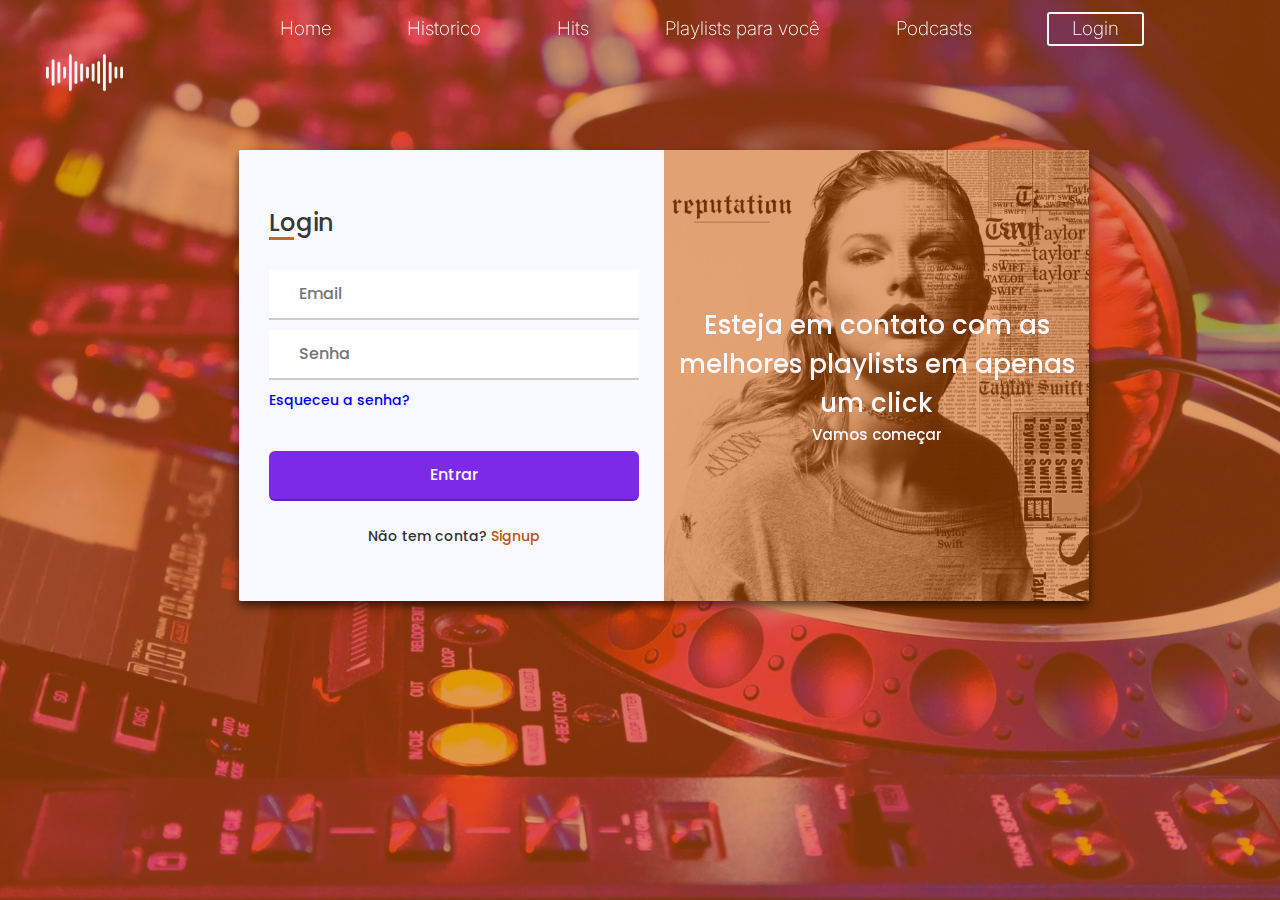
<file: pages/FromLoginSignup.html>
<!DOCTYPE html>
<html lang="en">
  <head>
    <meta charset="UTF-8" />
    <meta http-equiv="X-UA-Compatible" content="IE=edge" />
    <meta name="viewport" content="width=device-width, initial-scale=1.0" />
    <link rel="shortcut icon" href="/assests/iconsAndBg/android-chrome-192x192.png" type="image/x-icon">
    <link rel="stylesheet" href="/css/index.css">
    <link rel="stylesheet" href="/css/formLoginSign.css" />
    <title>Login</title>
  </head>
  <body>
    <header>
      <nav>
         <div class="menu">
            <ul>
              <ul>
                <div class="logo">
                   <img src="/assests/iconsAndBg/sound (1).png" alt="Ondas sonoras" srcset="" class="icon">               
                </div>
                <li><a href="/index.html">Home</a></li>
                <li><a href="/pages/Historico.html">Historico</a></li>
                <li><a href="/pages/Hits.html">Hits</a></li>
                <li><a href="/pages/Pvc.html">Playlists para você</a></li>
                <li><a href="/pages/podcast.html">Podcasts</a></li>
                <li><button type="button" class="btn"><a href="/pages/FromLoginSignup.html">Login</a></button></li>
             </ul>
             </ul>
          </div>
       </nav>
       <div class="img-overlay">
       </div>
    </header>
    <div class="container">
      <input type="checkbox" id="flip">
      <div class="cover">
        <div class="front">
          <img class="frotImg" src="/assests/iconsAndBg/front/ab67616d0000b273da5d5aeeabacacc1263c0f4b.jpg" alt="">
          <div class="text">
            <span class="text-1">Connect-se com seus <br> Artistas favoritos</span>
            <span class="text-2">Connect-se</span>
          </div>
        </div>
        <div class="back">
          <img class="backImg" src="/assests/iconsAndBg/front/ab67616d0000b273da5d5aeeabacacc1263c0f4b.jpg" alt="">
          <div class="text">
            <span class="text-1">Esteja em contato com as <br> melhores playlists em apenas um click</span>
            <span class="text-2">Vamos começar</span>
          </div>
        </div>
      </div>
      <div class="forms">
          <div class="form-content">
            <div class="login-form">
              <div class="title">Login</div>
            <form action="#">
              <div class="input-boxes">
                <div class="input-box">
                  <i class="fas fa-envelope"></i>
                  <input type="text" placeholder="Email" required>
                </div>
                <div class="input-box">
                  <i class="fas fa-lock"></i>
                  <input type="password" placeholder="Senha" required>
                </div>
                <div class="text"><a href="#">Esqueceu a senha?</a></div>
                <div class="button input-box">
                  <input type="submit" value="Entrar">
                </div>
                <div class="text sign-up-text">Não tem conta? <label for="flip">Signup</label></div>
              </div>
          </form>
        </div>
          <div class="signup-form">
            <div class="title">Signup</div>
          <form action="#">
              <div class="input-boxes">
                <div class="input-box">
                  <i class="fas fa-user"></i>
                  <input type="text" placeholder="Nome" required>
                </div>
                <div class="input-box">
                  <i class="fas fa-envelope"></i>
                  <input type="text" placeholder="Email" required>
                </div>
                <div class="input-box">
                  <i class="fas fa-lock"></i>
                  <input type="password" placeholder="Senha" required>
                </div>
                <div class="button input-box">
                  <input type="submit" value="Cadastrar">
                </div>
                <div class="text sign-up-text">Ja tem uma conta? <label for="flip">Login</label></div>
              </div>
        </form>
      </div>
      </div>
      </div>
    </div>
  </body>
</html>
</file>
<file: css/index.css>
@import url('https://fonts.googleapis.com/css2?family=Cardo:ital@1&family=Inter+Tight:wght@200&family=Inter:wght@300&family=Kaisei+Opti&family=Lato:wght@100;400&family=Roboto:wght@100&display=swap');

/*
    font-family: 'Cardo', serif;
    font-family: 'Inter', sans-serif;
    font-family: 'Inter Tight', sans-serif;
    font-family: 'Kaisei Opti', serif;
    font-family: 'Lato', sans-serif;
    font-family: 'Roboto', sans-serif;
*/

html, body {
    margin: 0;
    padding: 0;
    width: 100%;
}
body {
    font-family: "Helvetica Neue",sans-serif;
    font-weight: lighter;
}
header {
    width: 100%;
    height: 100vh;
    background: url(/assests/iconsAndBg/fundoCtmusic.jpg);
    background-size: cover;
    background-position: center;
}
.content {
    width: 94%;
    margin: 4em auto;
    font-size: 20px;
    line-height: 30px;
    text-align: justify;
}
.logo {
    line-height: 60px;
    float: left;
    margin: 16px 46px;
    font-weight: bold;
    font-size: 20px;
    letter-spacing: 2px;
}
.logo .icon {
    width: 6%;
    position: fixed;
    bottom: 87.7%;
}
nav {
    position: fixed;
    width: 100%;
    line-height: 60px;
}
nav ul {
    line-height: 6%;
    list-style: none;
    background: rgba(0, 0, 0, 0);
    overflow: hidden;
    color: #f5f5f5;
    padding: 1;
    text-align: right;
    margin: 0;
    padding-right: 4%;
    transition: 1s;
}
nav.black ul {
    background: #000;
}
nav ul li {
    display: inline-block;
    padding: 1% 3%;
}
nav ul li a {
    text-decoration: none;
    color: #ffffff;
    font-size: 18.9px;
    font-weight: 200;
    font-family: 'Inter', sans-serif;
}
.menu-icon {
    line-height: 60px;
    width: 100%;
    background: #000;
    text-align: right;
    box-sizing: border-box;
    padding: 15px 24px;
    cursor: pointer;
    color: #fff;
    display: none;
}
.btn {
    padding: 3px 23px;
    border: 2px solid #f5f5f5;
    background: transparent;
    border-radius: 3px;
}
.img-overlay {
    width: 100%;
    height: 100vh;
    display: flex;
    justify-content: center;
    align-items: center;
    background-color: rgba(204, 85, 0, 0.6);
}
.img-overlay h1 {
    display: flex;
    justify-content: center;
    align-items: center;
    text-align: center;
    
    position: fixed;
    bottom: 45.6%;
    left: 4.5%;
    
    
    color: #f5f5f5;
    letter-spacing: 3.2vh;
    font-size: 4rem;
}
.button-header {
    width: 12%;
    height: 9vh;
    
    position: fixed;
    bottom: 40%;
    left: 38%;
    
    border-color: transparent;
    
    border-radius: 15px;
}
.button-header a {
    text-decoration: none;
    color: rgb(204, 85, 1);
    
    font-size: 19.3px;
    font-weight: 400;
}
p {
    color: #f5f5f5;
    position: fixed;
    
    font-size: 29.5px;
    
    left: 52%;
    bottom: 37.9%;
    letter-spacing: 5px;
}
.alter-font{
    font-family: 'Roboto', sans-serif;
    letter-spacing: 10px;
    font-weight: 600;
}
@media(max-width: 786px) { 
    header {
        width: auto;
        height: auto;
    }
    .logo {
          position: fixed;
          top: 0;
          margin-top: 16px;
    }
    nav ul {
          max-height: 0px;
          background: #000;
    }
    nav.black ul {
          background: #000;
    }
    .showing {
          max-height: 34em;
    }
    nav ul li {
          box-sizing: border-box;
          width: 100%;
          padding: 24px;
          text-align: center;
    }
    .menu-icon {
          display: block;
    }
}
</file>
<file: css/formLoginSign.css>
@import url("https://fonts.googleapis.com/css2?family=Poppins:wght@200;300;400;500;600;700&display=swap");

* {
  margin: 0;
  padding: 0;
  box-sizing: border-box;
  font-family: "Poppins", sans-serif;
}

.container{
  position: absolute;
  top: 16.7%;
  left: 18.7%;

  border: transparent;
  border-radius: 0.3%;

  max-width: 850px;
  width: 100%;
  background: #F8F8FF;
  padding: 40px 30px;
  box-shadow: 0 5px 10px rgba(0,0,0,0.6);
  perspective: 2700px;
}

.container .cover{
  position: absolute;
  top: 0;
  left: 50%;
  height: 100%;
  width: 50%;
  z-index: 98;
  transition: all 1s ease;
  transform-origin: left;
  transform-style: preserve-3d;
}

.container #flip:checked ~ .cover{
  transform: rotateY(-180deg);
}

.container .cover .front,
.container .cover .back{
  position: absolute;
  top: 0;
  left: 0;
  height: 100%;
  width: 100%;
}

.cover .front{
  transform: rotateY(180deg);
  backface-visibility: hidden;
}

.container .cover::before,
.container .cover::after{
  content: '';
  position: absolute;
  height: 100%;
  width: 100%;
  background: rgba(204, 85, 0, 0.8);
  opacity: 0.5;
  z-index: 12;
}

.container .cover::after{
  opacity: 0.3;
  transform: rotateY(180deg);
  backface-visibility: visible;
}

.container .cover img{
  border: transparent;
  border-radius: 0.3%;

  position: absolute;
  height: 100%;
  width: 100%;
  object-fit: cover;
  z-index: 10;
}

.container .cover .text{
  position: absolute;
  z-index: 130;
  height: 100%;
  width: 100%;
  display: flex;
  flex-direction: column;
  align-items: center;
  justify-content: center;
}

.cover .text .text-1,
.cover .text .text-2{
  font-size: 26px;
  font-weight: 500;
  color: #F8F8FF;
  text-align: center;
}

.cover .text .text-2{
  font-size: 15px;
  font-weight: 500;
}

.container .forms{
  height: 100%;
  width: 100%;
  background: #F8F8FF;
}

.container .form-content{
  display: flex;
  align-items: center;
  justify-content: space-between;
}

.form-content .login-form,
.form-content .signup-form{
  width: calc(100% / 2 - 25px);
}

.forms .form-content .title{
  position: relative;
  font-size: 24px;
  font-weight: 500;
  color: #353935;
}

.forms .form-content .title:before{
  content: '';
  position: absolute;
  left: 0;
  bottom: 0;
  height: 3px;
  width: 25px;
  background: rgba(204, 85, 0, 0.9);
}

.forms .signup-form  .title:before{
  width: 20px;
}

.forms .form-content .input-boxes{
  margin-top: 30px;
}

.forms .form-content .input-box{
  display: flex;
  align-items: center;
  height: 50px;
  width: 100%;
  margin: 10px 0;
  position: relative;
}

.form-content .input-box input{
  height: 100%;
  width: 100%;
  outline: none;
  border: none;
  padding: 0 30px;
  font-size: 16px;
  font-weight: 500;
  border-bottom: 2px solid rgba(0,0,0,0.2);
  transition: all 0.3s ease;
}

.form-content .input-box i{
  position: relative;
  color: rgba(204, 85, 0, 0.5);
  font-size: 17px;
}

.forms .form-content .text{
  font-size: 14px;
  font-weight: 500;
  color: #333;
}

.forms .form-content .text a{
  text-decoration: none;
}

.forms .form-content .text a:hover{
  text-decoration: underline;
}

.forms .form-content .button{
  color: #F8F8FF;
  margin-top: 40px;
}

.forms .form-content .button input{
  color: #F8F8FF;
  background: #7d2ae8;
  border-radius: 6px;
  padding: 0;
  cursor: pointer;
  transition: all 0.4s ease;
}

.forms .form-content .button input:hover{
  background: rgba(204, 85, 0, 0.5);
}

.forms .form-content label{
  color: rgba(190, 83, 6, 1);
  cursor: pointer;
}

.forms .form-content label:hover{
  text-decoration: underline;
}

.forms .form-content .login-text,
.forms .form-content .sign-up-text{
  text-align: center;
  margin-top: 25px;
}

.container #flip{
  display: none;
}

@media (max-width: 600px) {
  .container{
    position: absolute;
    left: 15%;

    width: 70%;
    display: flex;
    align-items: center;
    justify-content: center;
  }
  
  .container .cover{
    display: none;
  }

  .form-content .login-form,
  .form-content .signup-form{
    width: 100%;
  }

  .form-content .signup-form{
    display: none;
  }

  .container #flip:checked ~ .forms .signup-form{
    display: block;
  }

  .container #flip:checked ~ .forms .login-form{
    display: none;
  }
}
</file>
